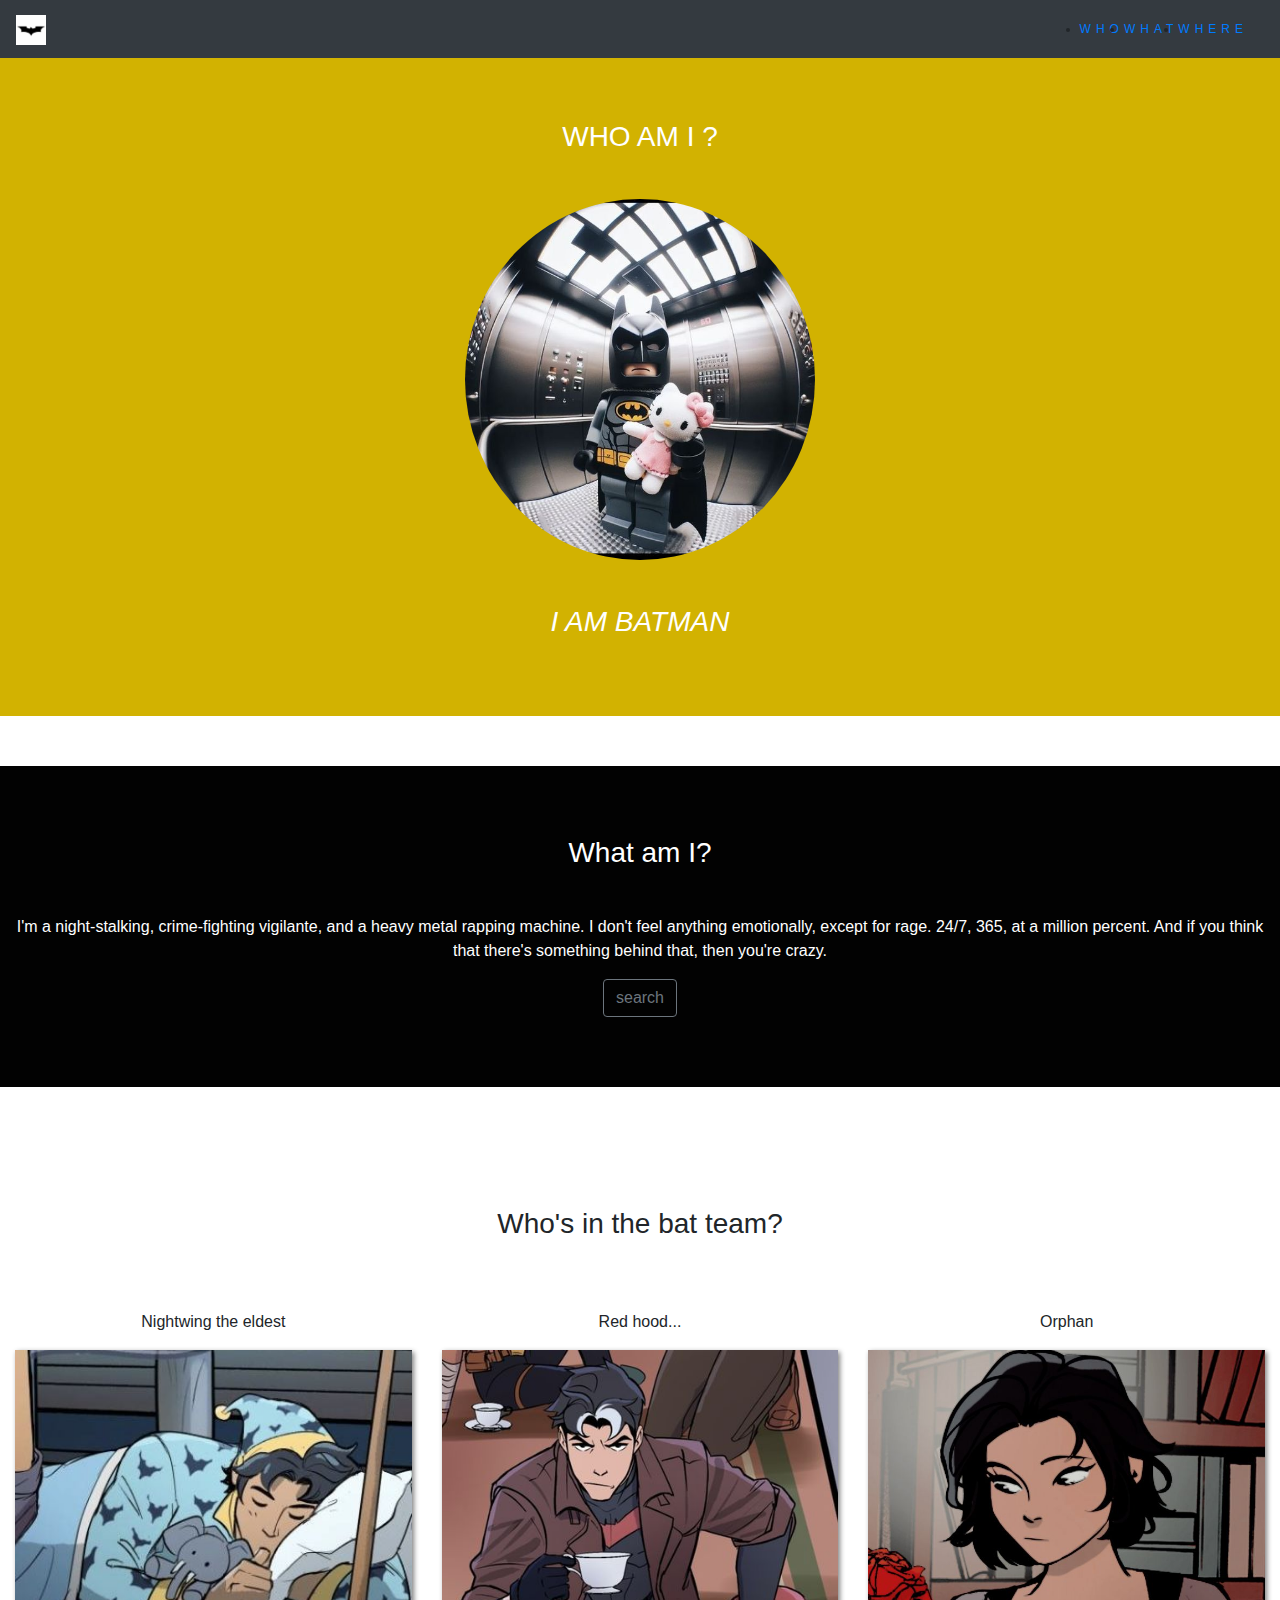
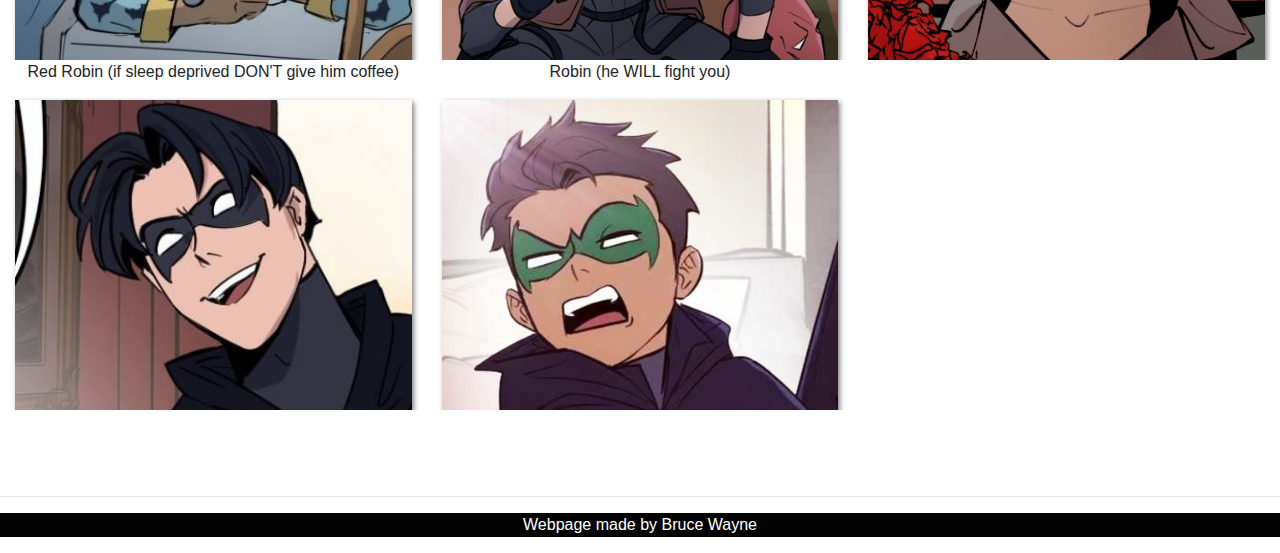
<file: AWD-Lesson-3-template-main/index.html>
<!DOCTYPE html>
<html lang="en">
<head>
    <meta charset="UTF-8">
    
    <meta name="viewport" content="width=device-width, initial-scale=1.0">
    <title>Gotham_Vigilante.com</title>

    <!--Link your css file here-->

    <link rel="stylesheet" href="style.css">

    <!--Font Awesome-->
    <link rel="stylesheet" href="https://use.fontawesome.com/releases/v5.7.0/css/all.css" integrity="sha384-lZN37f5QGtY3VHgisS14W3ExzMWZxybE1SJSEsQp9S+oqd12jhcu+A56Ebc1zFSJ" crossorigin="anonymous">

    <!--Link Google Font files here-->
    <link href="https://fonts.googleapis.com/css?family=Montserrat" rel="stylesheet">

    <!--Bootstrap4 CDN -->
    
    <link rel="stylesheet" href="https://cdn.jsdelivr.net/npm/bootstrap@4.6.1/dist/css/bootstrap.min.css">
    <script src="https://cdn.jsdelivr.net/npm/jquery@3.5.1/dist/jquery.slim.min.js"></script>
   

</head>
<body>
    <!--Navigation Bar-->
    <nav class="navbar navbar-expand-md bg-dark navbar-dark fixed-top">
        <a href="#" class="navbar-brand">
            <img class="img-fluid" src="./images/logo.jpg" width="30" height="30">
        </a>
        <div class="collapse navbar-collapse" id="collapsibleNavbar">
            <ul class="navbar ml-auto">
                <li class="nav-item">
                    <a href="#divWho">WHO</a>
                </li>
                <li class="nav-item">
                    <a href="#divWhat">WHAT</a>
                </li>
                <li class="nav-item">
                    <a href="#divWhere">WHERE</a>
                </li>
            </ul>
        </div>
    </nav>

    <!-- first container-->
    <div class="container-fluid bg-1 text-center " id="divWho">
        <h3 class="margin">WHO AM I ? </h3>
        <img src="./images/Who I am.jpg" class="img-fluid  rounded-circle margin" width="350" height="450" style="display:inline" alt="adventure">
        <h3> <em> I AM BATMAN</em></h3> 
    </div>

    <!--Second containet-->
    <div class="container-fluid text-center bg-4" id="divWhat">
        <h3 class="margin"> What am I?</h3>
        <p>I'm a night-stalking, crime-fighting vigilante, and a heavy metal rapping machine. I don't feel anything emotionally, except for rage. 24/7, 365, at a million percent. And if you think that there's something behind that, then you're crazy.</p>
        <a href="#" class="btn btn-outline-secondary">
            <span class="fas fa-search"></span> search
        </a>
    </div>

    <!--third container-->
    <div class="container-fluid bg-3 text-center" id="divWhere">
        <h3 class="margin">Who's in the bat team? </h3>
        <br>
        <div class="row">
            <div class="col-sm-4 imgDiv">
                <p>Nightwing the eldest</p>
                <img src="./images/Dickgrayson.jpg" class="img-responsive margin gallery">
            </div>
            <div class="col-sm-4 imgDiv">
                <p>Red hood...</p>
                <img src="./images/jayjay.jpg" class="img-responsive margin gallery">
            </div>
            <div class="col-sm-4 imgDiv">
                <p>Orphan</p>
                <img src="./images/cassie.jpg" class="img-responsive margin gallery">
            </div>
            <div class="col-sm-4 imgDiv">
                <p>Red Robin (if sleep deprived DON'T give him coffee)</p>
                <img src="./images/timmy.jpg" class="img-responsive margin gallery">
            </div>
            <div class="col-sm-4 imgDiv">
                <p>Robin (he WILL fight you)</p>
                <img src="./images/damian.jpg" class="img-responsive margin gallery">
            </div>
        </div>
    </div>

    <hr>

    <!--footer-->
    <footer class="'container-fluid bg-4 text-center">
        <p> Webpage made by Bruce Wayne</p>
    </footer>

</body>
</html>
</file>
<file: AWD-Lesson-3-template-main/style.css>
html {
    scroll-behavior: smooth;
}

body
{
    font: 20px Montserrat, sans-serif;
    line-height: 1.8;
    color: #043559;
}


p {
    font-size: 16px;
}

.margin {
    margin-bottom: 45px;
}

.bg-1 {
    background-color: #D2B201 ;
    /* Moss Green */
    color: #fff;
}

.container-fluid {
    margin-top: 50px;
    padding-top: 70px;
    padding-bottom: 70px;
}

.bg-4{
    background-color: #020202;
    color:#fff;
}

.imgDiv {
    height: 350px;
    overflow: hidden;
}

.gallery {
    width: 100%;

    box-shadow: grey 2px 2px 5px;
}

.navbar {
    padding-top: 15px;
    padding-bottom: 15px;
    border: 0;
    border-radius: 0;
    margin-bottom: 0;
    font-size: 12px;
    letter-spacing: 5px;
}


.navbar-nav li a:hover {
    color: #001c00 !important;
}
</file>
